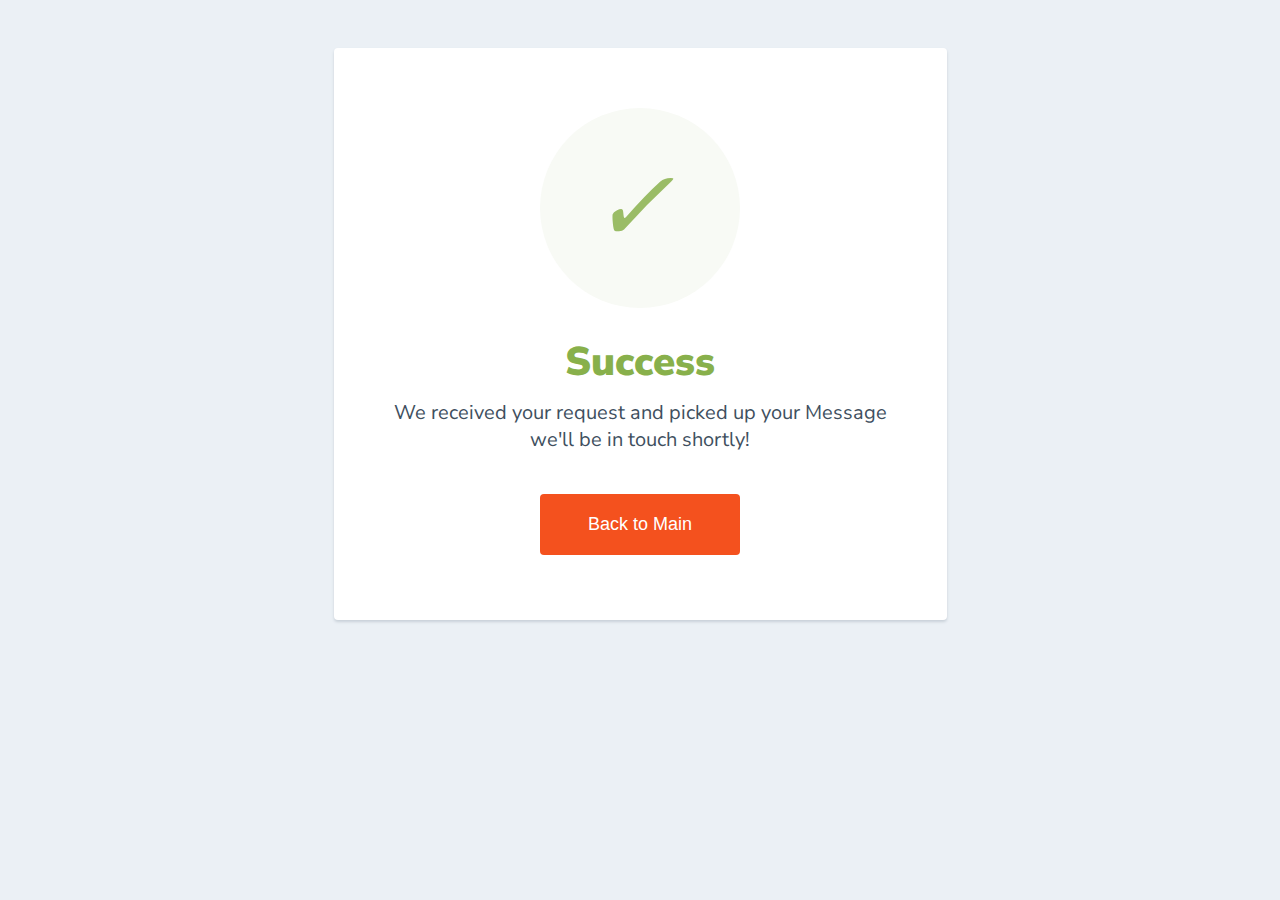
<file: successful.html>
<html>
  <head>
    <link href="https://fonts.googleapis.com/css?family=Nunito+Sans:400,400i,700,900&display=swap" rel="stylesheet">
    <link rel="icon" href="https://i.postimg.cc/gJXcHKyx/iconpg.jpg" />
  </head>
    <style>
      body {
        text-align: center;
        padding: 40px 0;
        background: #EBF0F5;
      }
        h1 {
          color: #88B04B;
          font-family: "Nunito Sans", "Helvetica Neue", sans-serif;
          font-weight: 900;
          font-size: 40px;
          margin-bottom: 10px;
        }
        p {
          color: #404F5E;
          font-family: "Nunito Sans", "Helvetica Neue", sans-serif;
          font-size:20px;
          margin: 0;
        }
      i {
        color: #9ABC66;
        font-size: 100px;
        line-height: 200px;
        margin-left:-15px;
      }
      .card {
        background: white;
        padding: 60px;
        border-radius: 4px;
        box-shadow: 0 2px 3px #C8D0D8;
        display: inline-block;
        margin: 0 auto;
      }
      .button {
    display: inline-block;
    border-radius: 4px;
    background-color: #f4511e;
    border: none;
    color: #FFFFFF;
    text-align: center;
    font-size: 18px;
    padding: 20px;
    width: 200px;
    transition: all 0.5s;
    cursor: pointer;
    margin: 5px;
    }

    .button span {
    cursor: pointer;
    display: inline-block;
    position: relative;
    transition: 0.5s;
    }

    .button span:after {
    content: '\00bb';
    position: absolute;
    opacity: 0;
    top: 0;
    right: -20px;
    transition: 0.5s;
    }

    .button:hover span {
    padding-right: 25px;
    }

    .button:hover span:after {
    opacity: 1;
    right: 0;
    }
    </style>
    <body>
      <div class="card">
      <div style="border-radius:200px; height:200px; width:200px; background: #F8FAF5; margin:0 auto;">
        <i class="checkmark">✓</i>
      </div>
        <h1>Success</h1> 
        <p>We received your request and picked up your Message <br/> we'll be in touch shortly!</p>
        <br><br>
        <a href="index.html"><button class="button" style="vertical-align:middle"><span>Back to Main</span></button></a>
      </div>
    </body>
</html>
</file>
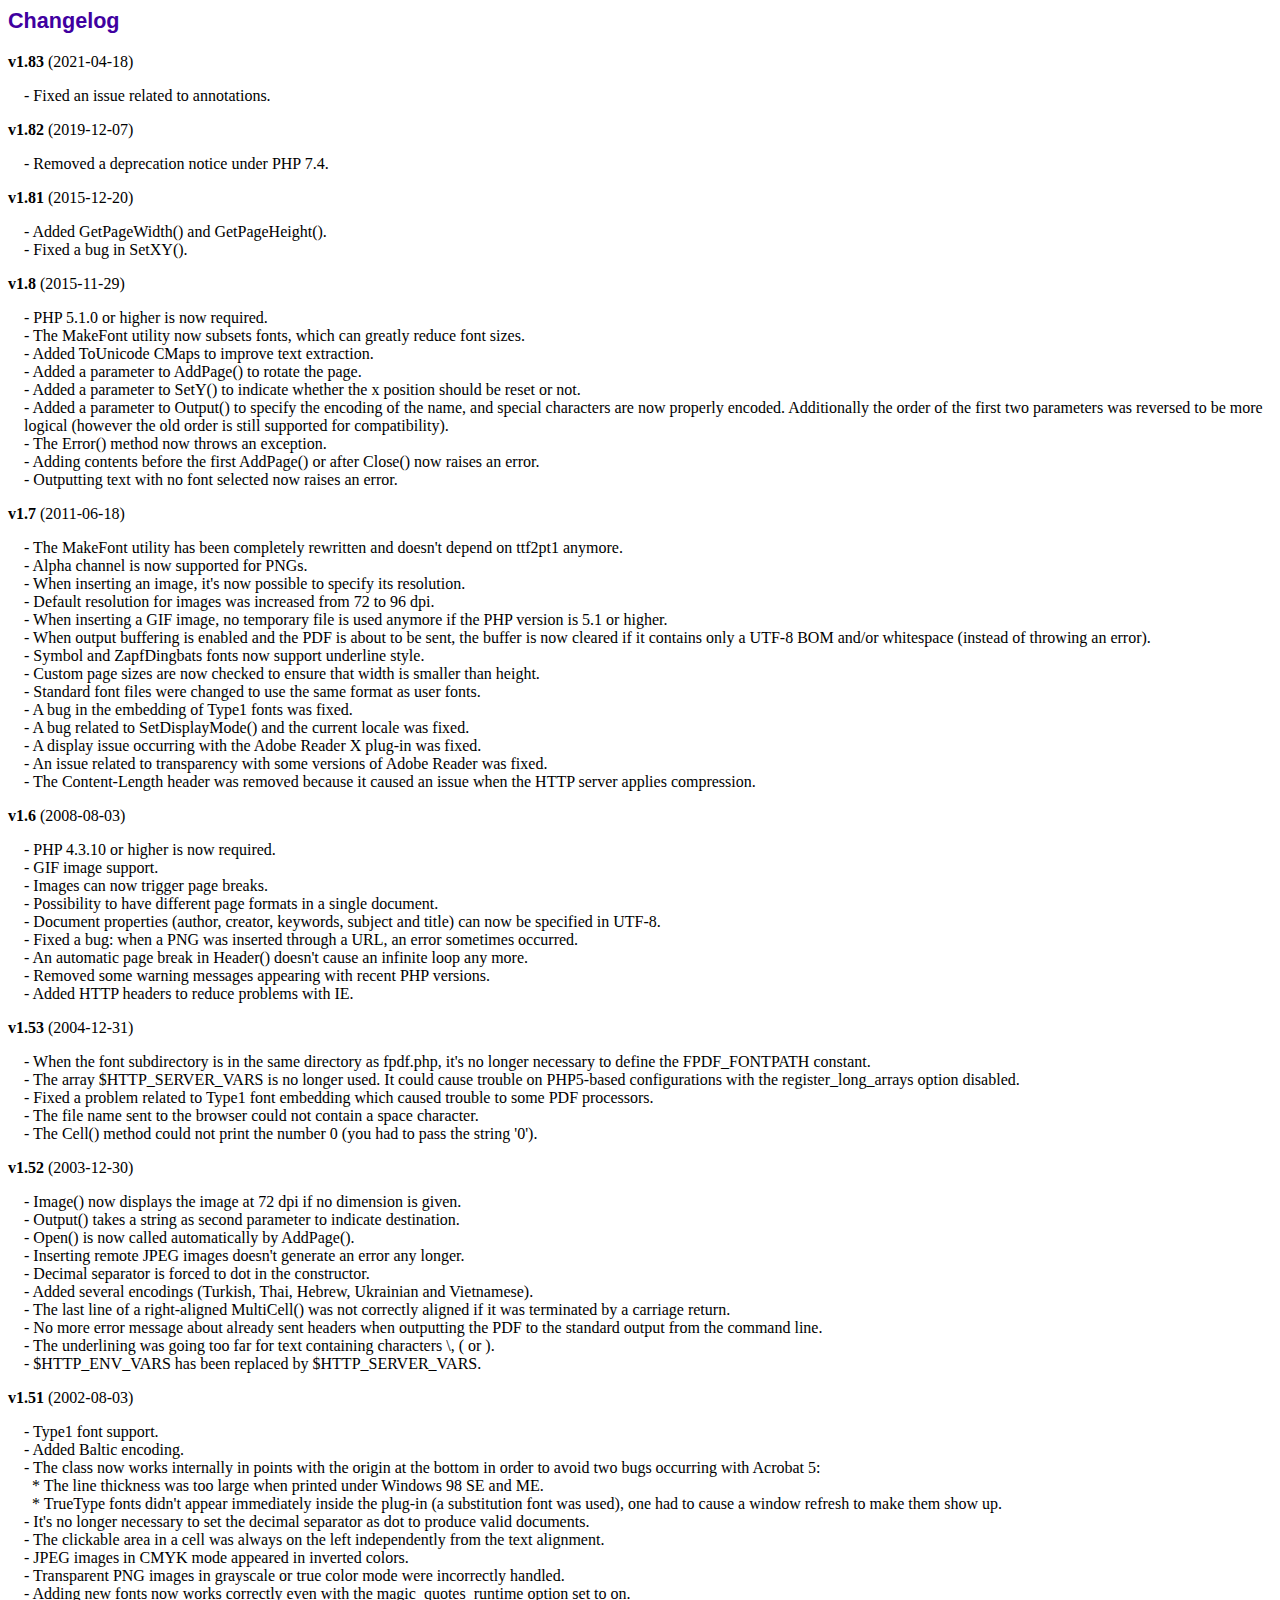
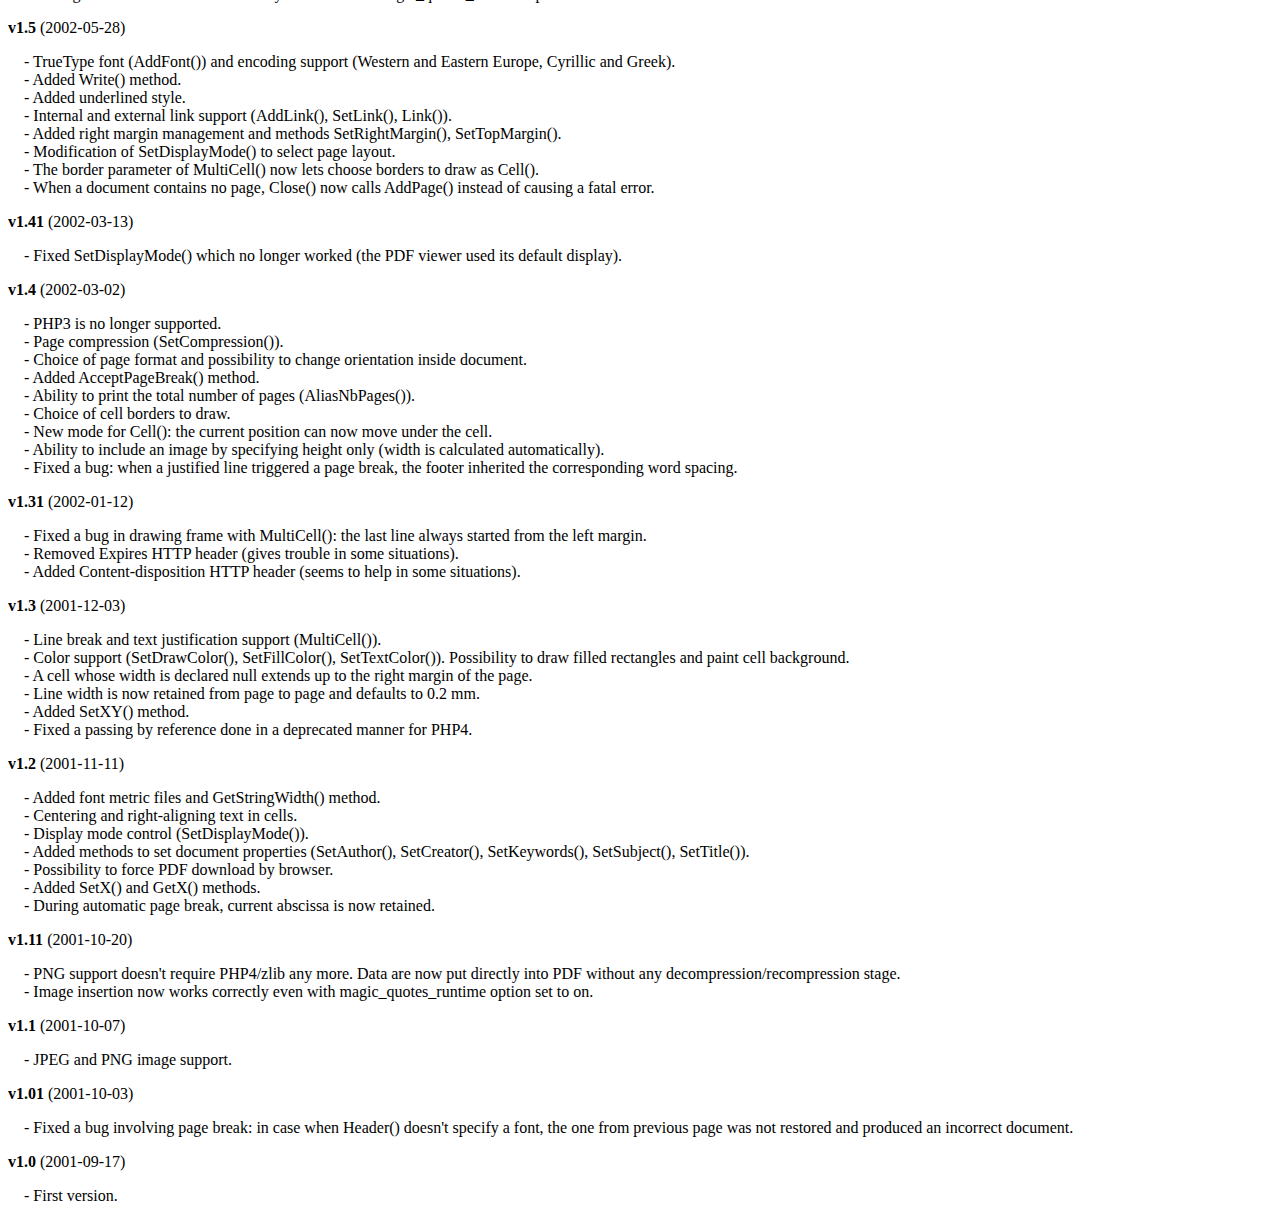
<file: fpdf/changelog.htm>
<!DOCTYPE html PUBLIC "-//W3C//DTD HTML 4.01 Transitional//EN">
<html>
<head>
<meta http-equiv="Content-Type" content="text/html; charset=ISO-8859-1">
<title>Changelog</title>
<link type="text/css" rel="stylesheet" href="fpdf.css">
<style type="text/css">
dd {margin:1em 0 1em 1em}
</style>
</head>
<body>
<h1>Changelog</h1>
<dl>
<dt><strong>v1.83</strong> (2021-04-18)</dt>
<dd>
- Fixed an issue related to annotations.<br>
</dd>
<dt><strong>v1.82</strong> (2019-12-07)</dt>
<dd>
- Removed a deprecation notice under PHP 7.4.<br>
</dd>
<dt><strong>v1.81</strong> (2015-12-20)</dt>
<dd>
- Added GetPageWidth() and GetPageHeight().<br>
- Fixed a bug in SetXY().<br>
</dd>
<dt><strong>v1.8</strong> (2015-11-29)</dt>
<dd>
- PHP 5.1.0 or higher is now required.<br>
- The MakeFont utility now subsets fonts, which can greatly reduce font sizes.<br>
- Added ToUnicode CMaps to improve text extraction.<br>
- Added a parameter to AddPage() to rotate the page.<br>
- Added a parameter to SetY() to indicate whether the x position should be reset or not.<br>
- Added a parameter to Output() to specify the encoding of the name, and special characters are now properly encoded. Additionally the order of the first two parameters was reversed to be more logical (however the old order is still supported for compatibility).<br>
- The Error() method now throws an exception.<br>
- Adding contents before the first AddPage() or after Close() now raises an error.<br>
- Outputting text with no font selected now raises an error.<br>
</dd>
<dt><strong>v1.7</strong> (2011-06-18)</dt>
<dd>
- The MakeFont utility has been completely rewritten and doesn't depend on ttf2pt1 anymore.<br>
- Alpha channel is now supported for PNGs.<br>
- When inserting an image, it's now possible to specify its resolution.<br>
- Default resolution for images was increased from 72 to 96 dpi.<br>
- When inserting a GIF image, no temporary file is used anymore if the PHP version is 5.1 or higher.<br>
- When output buffering is enabled and the PDF is about to be sent, the buffer is now cleared if it contains only a UTF-8 BOM and/or whitespace (instead of throwing an error).<br>
- Symbol and ZapfDingbats fonts now support underline style.<br>
- Custom page sizes are now checked to ensure that width is smaller than height.<br>
- Standard font files were changed to use the same format as user fonts.<br>
- A bug in the embedding of Type1 fonts was fixed.<br>
- A bug related to SetDisplayMode() and the current locale was fixed.<br>
- A display issue occurring with the Adobe Reader X plug-in was fixed.<br>
- An issue related to transparency with some versions of Adobe Reader was fixed.<br>
- The Content-Length header was removed because it caused an issue when the HTTP server applies compression.<br>
</dd>
<dt><strong>v1.6</strong> (2008-08-03)</dt>
<dd>
- PHP 4.3.10 or higher is now required.<br>
- GIF image support.<br>
- Images can now trigger page breaks.<br>
- Possibility to have different page formats in a single document.<br>
- Document properties (author, creator, keywords, subject and title) can now be specified in UTF-8.<br>
- Fixed a bug: when a PNG was inserted through a URL, an error sometimes occurred.<br>
- An automatic page break in Header() doesn't cause an infinite loop any more.<br>
- Removed some warning messages appearing with recent PHP versions.<br>
- Added HTTP headers to reduce problems with IE.<br>
</dd>
<dt><strong>v1.53</strong> (2004-12-31)</dt>
<dd>
- When the font subdirectory is in the same directory as fpdf.php, it's no longer necessary to define the FPDF_FONTPATH constant.<br>
- The array $HTTP_SERVER_VARS is no longer used. It could cause trouble on PHP5-based configurations with the register_long_arrays option disabled.<br>
- Fixed a problem related to Type1 font embedding which caused trouble to some PDF processors.<br>
- The file name sent to the browser could not contain a space character.<br>
- The Cell() method could not print the number 0 (you had to pass the string '0').<br>
</dd>
<dt><strong>v1.52</strong> (2003-12-30)</dt>
<dd>
- Image() now displays the image at 72 dpi if no dimension is given.<br>
- Output() takes a string as second parameter to indicate destination.<br>
- Open() is now called automatically by AddPage().<br>
- Inserting remote JPEG images doesn't generate an error any longer.<br>
- Decimal separator is forced to dot in the constructor.<br>
- Added several encodings (Turkish, Thai, Hebrew, Ukrainian and Vietnamese).<br>
- The last line of a right-aligned MultiCell() was not correctly aligned if it was terminated by a carriage return.<br>
- No more error message about already sent headers when outputting the PDF to the standard output from the command line.<br>
- The underlining was going too far for text containing characters \, ( or ).<br>
- $HTTP_ENV_VARS has been replaced by $HTTP_SERVER_VARS.<br>
</dd>
<dt><strong>v1.51</strong> (2002-08-03)</dt>
<dd>
- Type1 font support.<br>
- Added Baltic encoding.<br>
- The class now works internally in points with the origin at the bottom in order to avoid two bugs occurring with Acrobat 5:<br>&nbsp;&nbsp;* The line thickness was too large when printed under Windows 98 SE and ME.<br>&nbsp;&nbsp;* TrueType fonts didn't appear immediately inside the plug-in (a substitution font was used), one had to cause a window refresh to make them show up.<br>
- It's no longer necessary to set the decimal separator as dot to produce valid documents.<br>
- The clickable area in a cell was always on the left independently from the text alignment.<br>
- JPEG images in CMYK mode appeared in inverted colors.<br>
- Transparent PNG images in grayscale or true color mode were incorrectly handled.<br>
- Adding new fonts now works correctly even with the magic_quotes_runtime option set to on.<br>
</dd>
<dt><strong>v1.5</strong> (2002-05-28)</dt>
<dd>
- TrueType font (AddFont()) and encoding support (Western and Eastern Europe, Cyrillic and Greek).<br>
- Added Write() method.<br>
- Added underlined style.<br>
- Internal and external link support (AddLink(), SetLink(), Link()).<br>
- Added right margin management and methods SetRightMargin(), SetTopMargin().<br>
- Modification of SetDisplayMode() to select page layout.<br>
- The border parameter of MultiCell() now lets choose borders to draw as Cell().<br>
- When a document contains no page, Close() now calls AddPage() instead of causing a fatal error.<br>
</dd>
<dt><strong>v1.41</strong> (2002-03-13)</dt>
<dd>
- Fixed SetDisplayMode() which no longer worked (the PDF viewer used its default display).<br>
</dd>
<dt><strong>v1.4</strong> (2002-03-02)</dt>
<dd>
- PHP3 is no longer supported.<br>
- Page compression (SetCompression()).<br>
- Choice of page format and possibility to change orientation inside document.<br>
- Added AcceptPageBreak() method.<br>
- Ability to print the total number of pages (AliasNbPages()).<br>
- Choice of cell borders to draw.<br>
- New mode for Cell(): the current position can now move under the cell.<br>
- Ability to include an image by specifying height only (width is calculated automatically).<br>
- Fixed a bug: when a justified line triggered a page break, the footer inherited the corresponding word spacing.<br>
</dd>
<dt><strong>v1.31</strong> (2002-01-12)</dt>
<dd>
- Fixed a bug in drawing frame with MultiCell(): the last line always started from the left margin.<br>
- Removed Expires HTTP header (gives trouble in some situations).<br>
- Added Content-disposition HTTP header (seems to help in some situations).<br>
</dd>
<dt><strong>v1.3</strong> (2001-12-03)</dt>
<dd>
- Line break and text justification support (MultiCell()).<br>
- Color support (SetDrawColor(), SetFillColor(), SetTextColor()). Possibility to draw filled rectangles and paint cell background.<br>
- A cell whose width is declared null extends up to the right margin of the page.<br>
- Line width is now retained from page to page and defaults to 0.2 mm.<br>
- Added SetXY() method.<br>
- Fixed a passing by reference done in a deprecated manner for PHP4.<br>
</dd>
<dt><strong>v1.2</strong> (2001-11-11)</dt>
<dd>
- Added font metric files and GetStringWidth() method.<br>
- Centering and right-aligning text in cells.<br>
- Display mode control (SetDisplayMode()).<br>
- Added methods to set document properties (SetAuthor(), SetCreator(), SetKeywords(), SetSubject(), SetTitle()).<br>
- Possibility to force PDF download by browser.<br>
- Added SetX() and GetX() methods.<br>
- During automatic page break, current abscissa is now retained.<br>
</dd>
<dt><strong>v1.11</strong> (2001-10-20)</dt>
<dd>
- PNG support doesn't require PHP4/zlib any more. Data are now put directly into PDF without any decompression/recompression stage.<br>
- Image insertion now works correctly even with magic_quotes_runtime option set to on.<br>
</dd>
<dt><strong>v1.1</strong> (2001-10-07)</dt>
<dd>
- JPEG and PNG image support.<br>
</dd>
<dt><strong>v1.01</strong> (2001-10-03)</dt>
<dd>
- Fixed a bug involving page break: in case when Header() doesn't specify a font, the one from previous page was not restored and produced an incorrect document.<br>
</dd>
<dt><strong>v1.0</strong> (2001-09-17)</dt>
<dd>
- First version.<br>
</dd>
</dl>
</body>
</html>
</file>
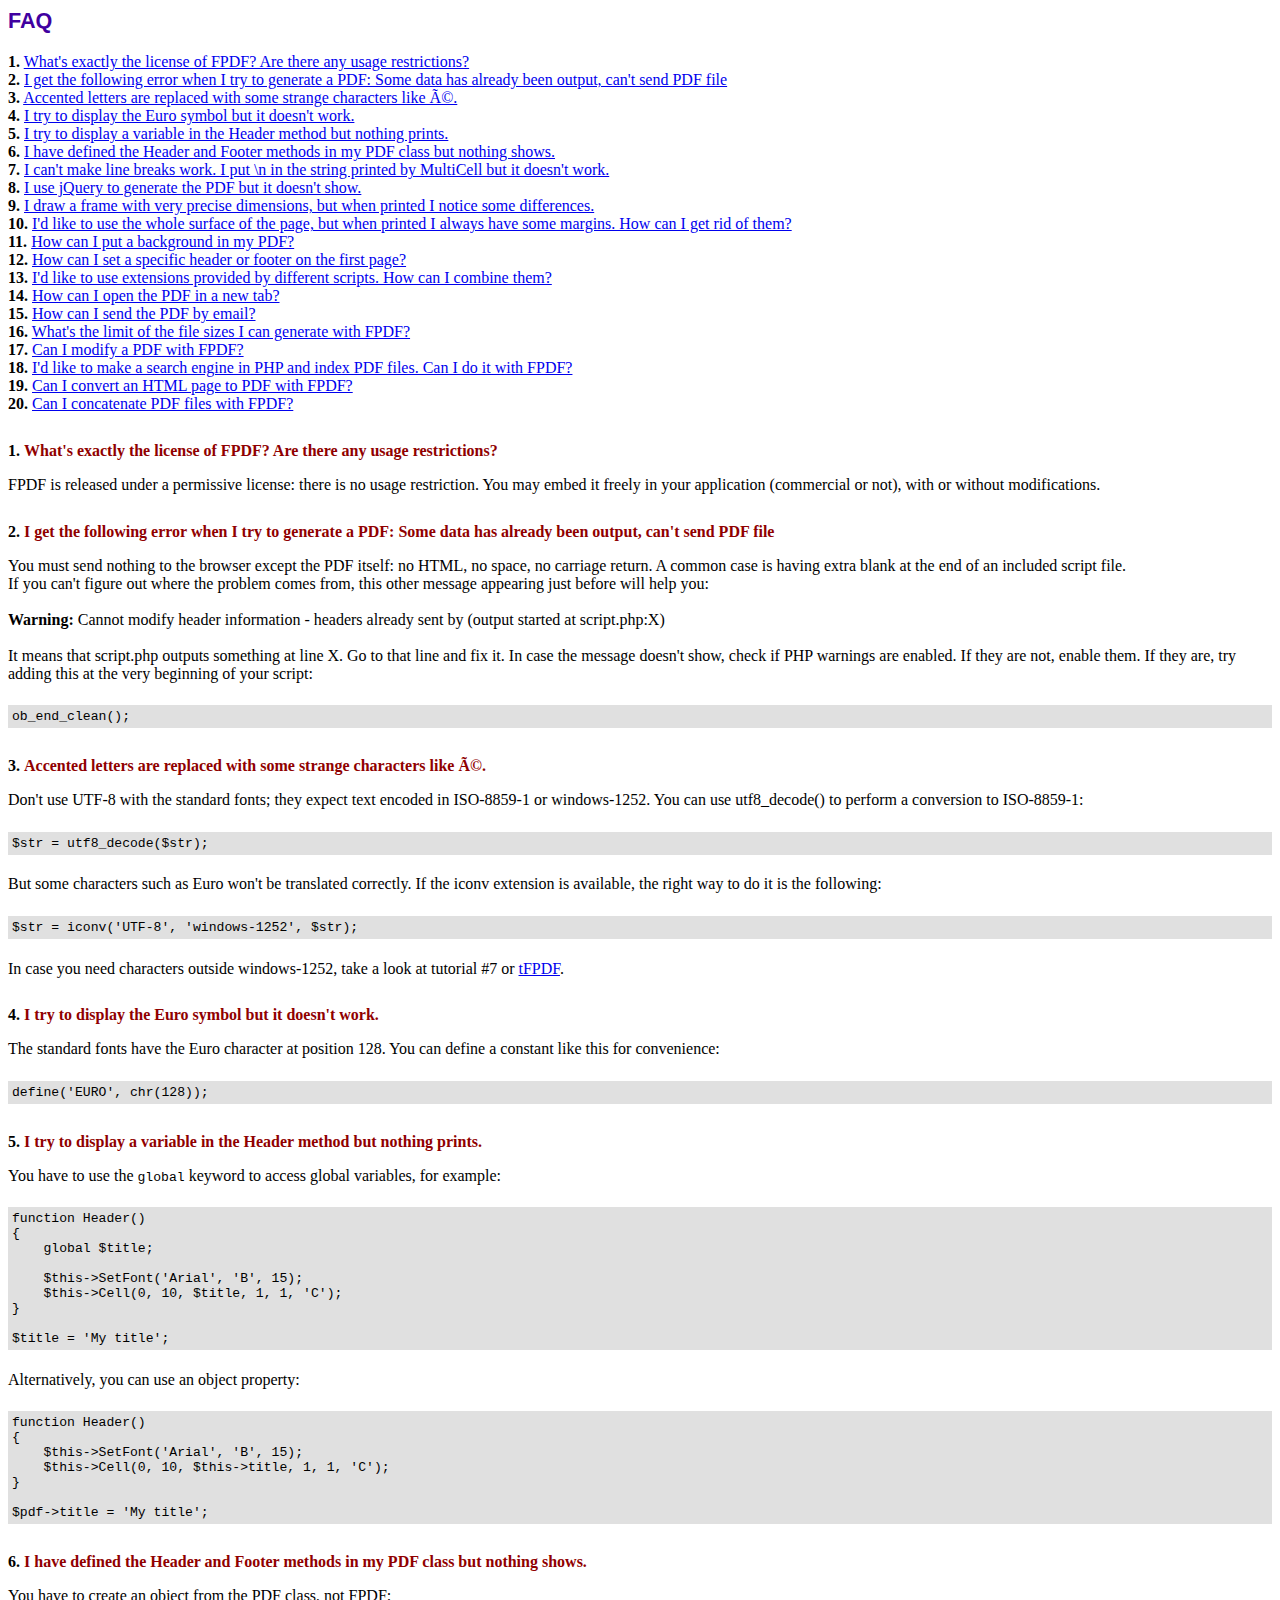
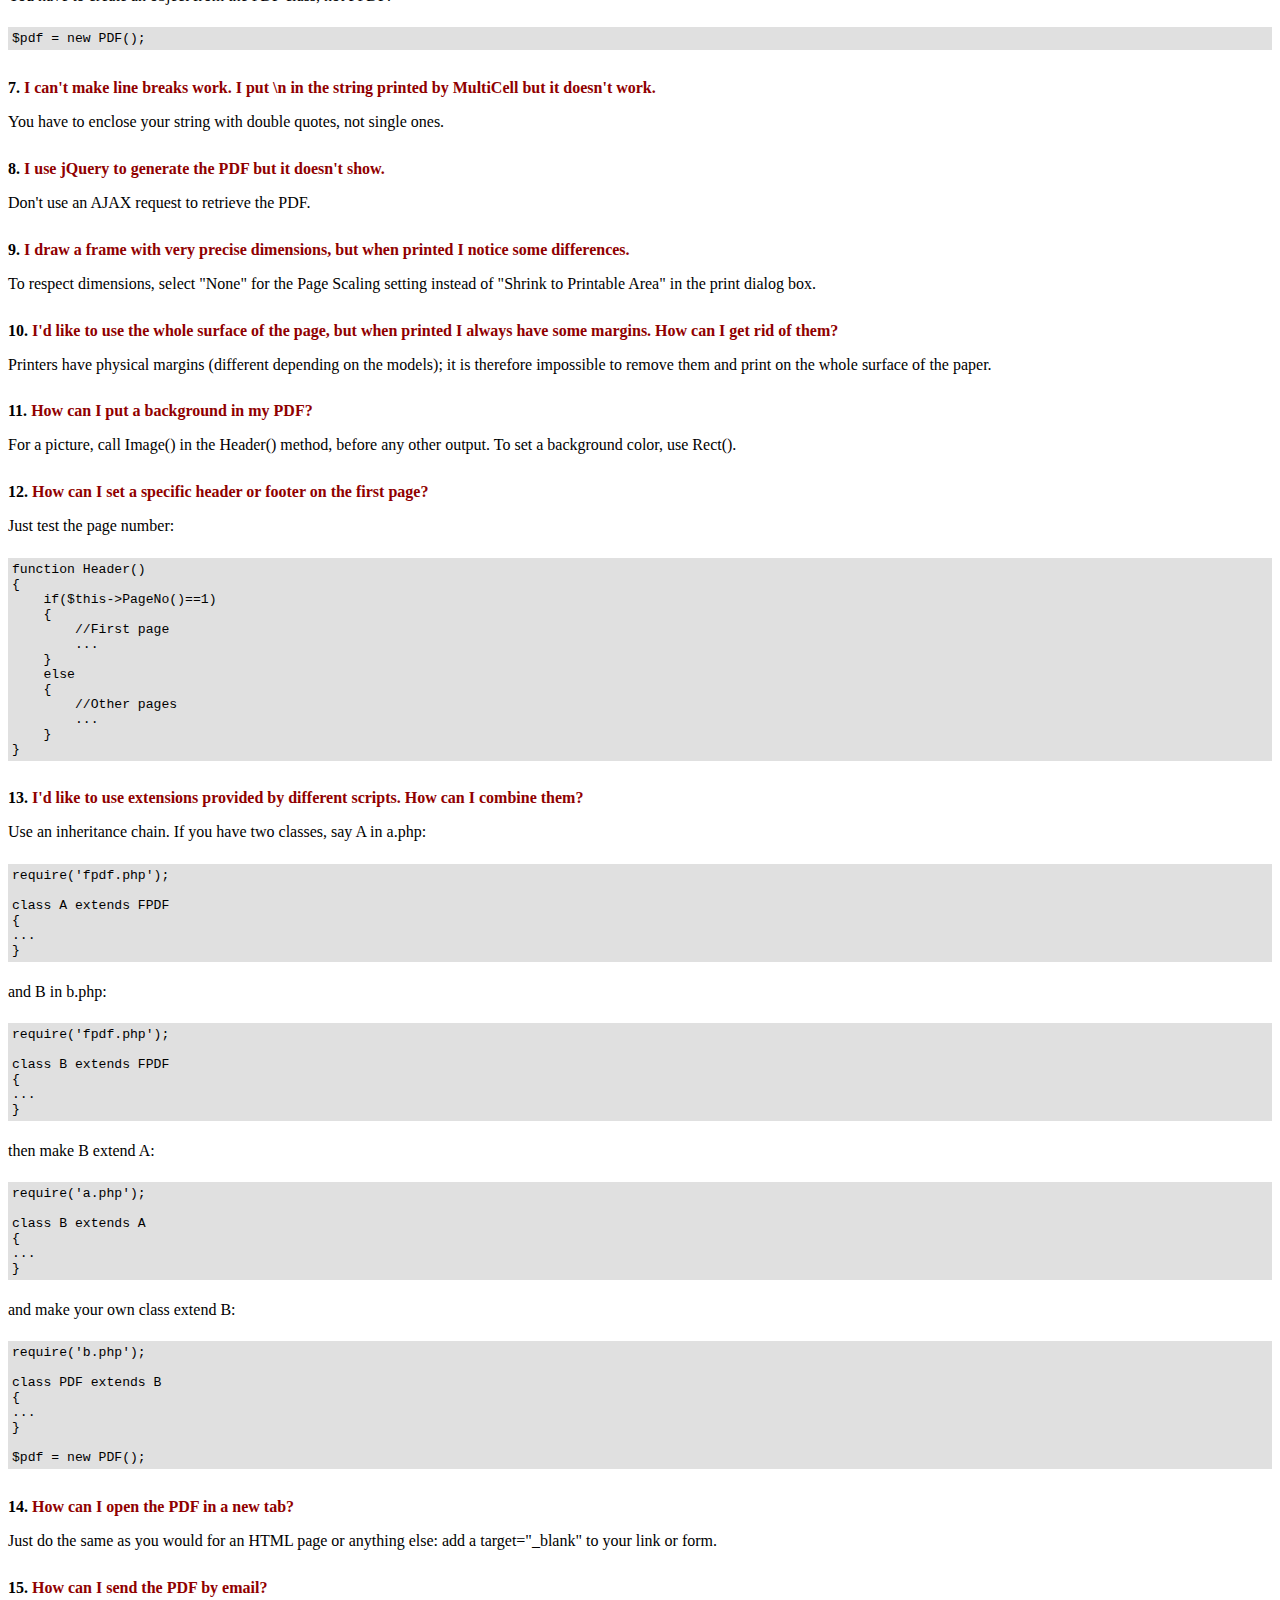
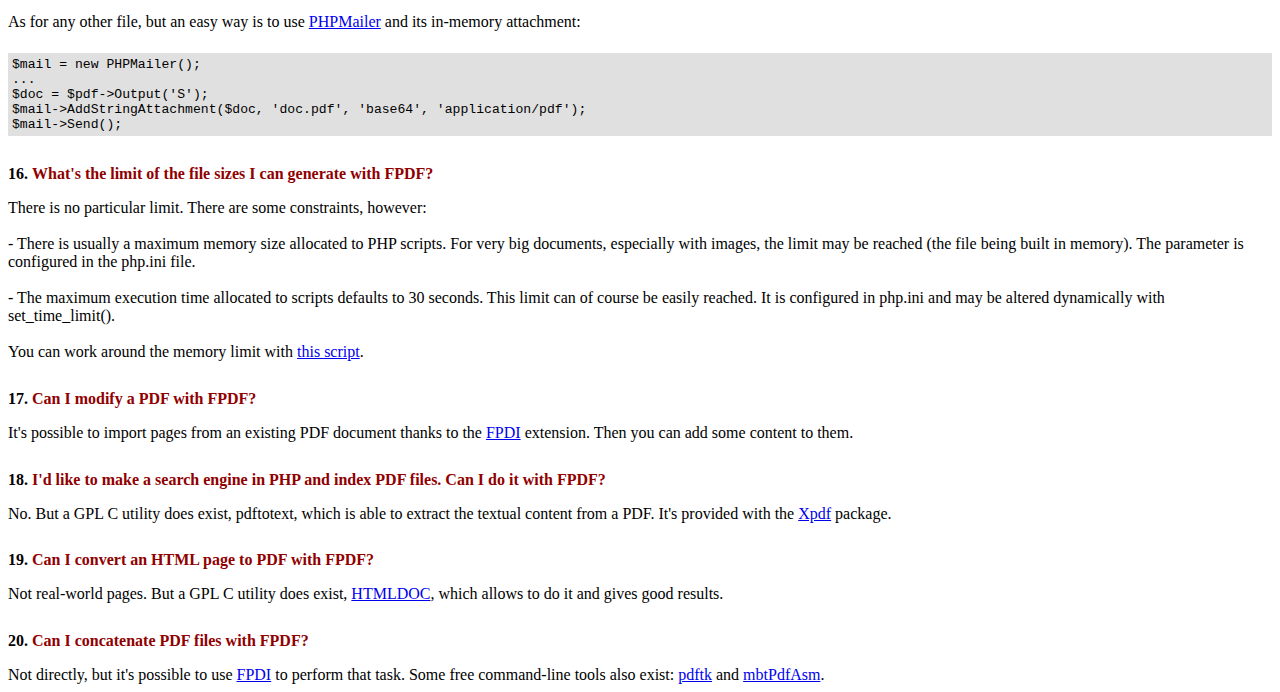
<file: fpdf/FAQ.htm>
<!DOCTYPE html PUBLIC "-//W3C//DTD HTML 4.01 Transitional//EN">
<html>
<head>
<meta http-equiv="Content-Type" content="text/html; charset=ISO-8859-1">
<title>FAQ</title>
<link type="text/css" rel="stylesheet" href="fpdf.css">
<style type="text/css">
ul {list-style-type:none; margin:0; padding:0}
ul#answers li {margin-top:1.8em}
.question {font-weight:bold; color:#900000}
</style>
</head>
<body>
<h1>FAQ</h1>
<ul>
<li><b>1.</b> <a href='#q1'>What's exactly the license of FPDF? Are there any usage restrictions?</a></li>
<li><b>2.</b> <a href='#q2'>I get the following error when I try to generate a PDF: Some data has already been output, can't send PDF file</a></li>
<li><b>3.</b> <a href='#q3'>Accented letters are replaced with some strange characters like é.</a></li>
<li><b>4.</b> <a href='#q4'>I try to display the Euro symbol but it doesn't work.</a></li>
<li><b>5.</b> <a href='#q5'>I try to display a variable in the Header method but nothing prints.</a></li>
<li><b>6.</b> <a href='#q6'>I have defined the Header and Footer methods in my PDF class but nothing shows.</a></li>
<li><b>7.</b> <a href='#q7'>I can't make line breaks work. I put \n in the string printed by MultiCell but it doesn't work.</a></li>
<li><b>8.</b> <a href='#q8'>I use jQuery to generate the PDF but it doesn't show.</a></li>
<li><b>9.</b> <a href='#q9'>I draw a frame with very precise dimensions, but when printed I notice some differences.</a></li>
<li><b>10.</b> <a href='#q10'>I'd like to use the whole surface of the page, but when printed I always have some margins. How can I get rid of them?</a></li>
<li><b>11.</b> <a href='#q11'>How can I put a background in my PDF?</a></li>
<li><b>12.</b> <a href='#q12'>How can I set a specific header or footer on the first page?</a></li>
<li><b>13.</b> <a href='#q13'>I'd like to use extensions provided by different scripts. How can I combine them?</a></li>
<li><b>14.</b> <a href='#q14'>How can I open the PDF in a new tab?</a></li>
<li><b>15.</b> <a href='#q15'>How can I send the PDF by email?</a></li>
<li><b>16.</b> <a href='#q16'>What's the limit of the file sizes I can generate with FPDF?</a></li>
<li><b>17.</b> <a href='#q17'>Can I modify a PDF with FPDF?</a></li>
<li><b>18.</b> <a href='#q18'>I'd like to make a search engine in PHP and index PDF files. Can I do it with FPDF?</a></li>
<li><b>19.</b> <a href='#q19'>Can I convert an HTML page to PDF with FPDF?</a></li>
<li><b>20.</b> <a href='#q20'>Can I concatenate PDF files with FPDF?</a></li>
</ul>

<ul id='answers'>
<li id='q1'>
<p><b>1.</b> <span class='question'>What's exactly the license of FPDF? Are there any usage restrictions?</span></p>
FPDF is released under a permissive license: there is no usage restriction. You may embed it
freely in your application (commercial or not), with or without modifications.
</li>

<li id='q2'>
<p><b>2.</b> <span class='question'>I get the following error when I try to generate a PDF: Some data has already been output, can't send PDF file</span></p>
You must send nothing to the browser except the PDF itself: no HTML, no space, no carriage return. A common
case is having extra blank at the end of an included script file.<br>
If you can't figure out where the problem comes from, this other message appearing just before will help you:<br>
<br>
<b>Warning:</b> Cannot modify header information - headers already sent by (output started at script.php:X)<br>
<br>
It means that script.php outputs something at line X. Go to that line and fix it.
In case the message doesn't show, check if PHP warnings are enabled. If they are not, enable them. If they are,
try adding this at the very beginning of your script:
<div class="doc-source">
<pre><code>ob_end_clean();</code></pre>
</div>
</li>

<li id='q3'>
<p><b>3.</b> <span class='question'>Accented letters are replaced with some strange characters like é.</span></p>
Don't use UTF-8 with the standard fonts; they expect text encoded in ISO-8859-1 or windows-1252.
You can use utf8_decode() to perform a conversion to ISO-8859-1:
<div class="doc-source">
<pre><code>$str = utf8_decode($str);</code></pre>
</div>
But some characters such as Euro won't be translated correctly. If the iconv extension is available, the
right way to do it is the following:
<div class="doc-source">
<pre><code>$str = iconv('UTF-8', 'windows-1252', $str);</code></pre>
</div>
In case you need characters outside windows-1252, take a look at tutorial #7 or
<a href="http://www.fpdf.org/?go=script&amp;id=92" target="_blank">tFPDF</a>.
</li>

<li id='q4'>
<p><b>4.</b> <span class='question'>I try to display the Euro symbol but it doesn't work.</span></p>
The standard fonts have the Euro character at position 128. You can define a constant like this
for convenience:
<div class="doc-source">
<pre><code>define('EURO', chr(128));</code></pre>
</div>
</li>

<li id='q5'>
<p><b>5.</b> <span class='question'>I try to display a variable in the Header method but nothing prints.</span></p>
You have to use the <code>global</code> keyword to access global variables, for example:
<div class="doc-source">
<pre><code>function Header()
{
    global $title;

    $this-&gt;SetFont('Arial', 'B', 15);
    $this-&gt;Cell(0, 10, $title, 1, 1, 'C');
}

$title = 'My title';</code></pre>
</div>
Alternatively, you can use an object property:
<div class="doc-source">
<pre><code>function Header()
{
    $this-&gt;SetFont('Arial', 'B', 15);
    $this-&gt;Cell(0, 10, $this-&gt;title, 1, 1, 'C');
}

$pdf-&gt;title = 'My title';</code></pre>
</div>
</li>

<li id='q6'>
<p><b>6.</b> <span class='question'>I have defined the Header and Footer methods in my PDF class but nothing shows.</span></p>
You have to create an object from the PDF class, not FPDF:
<div class="doc-source">
<pre><code>$pdf = new PDF();</code></pre>
</div>
</li>

<li id='q7'>
<p><b>7.</b> <span class='question'>I can't make line breaks work. I put \n in the string printed by MultiCell but it doesn't work.</span></p>
You have to enclose your string with double quotes, not single ones.
</li>

<li id='q8'>
<p><b>8.</b> <span class='question'>I use jQuery to generate the PDF but it doesn't show.</span></p>
Don't use an AJAX request to retrieve the PDF.
</li>

<li id='q9'>
<p><b>9.</b> <span class='question'>I draw a frame with very precise dimensions, but when printed I notice some differences.</span></p>
To respect dimensions, select "None" for the Page Scaling setting instead of "Shrink to Printable Area" in the print dialog box.
</li>

<li id='q10'>
<p><b>10.</b> <span class='question'>I'd like to use the whole surface of the page, but when printed I always have some margins. How can I get rid of them?</span></p>
Printers have physical margins (different depending on the models); it is therefore impossible to remove
them and print on the whole surface of the paper.
</li>

<li id='q11'>
<p><b>11.</b> <span class='question'>How can I put a background in my PDF?</span></p>
For a picture, call Image() in the Header() method, before any other output. To set a background color, use Rect().
</li>

<li id='q12'>
<p><b>12.</b> <span class='question'>How can I set a specific header or footer on the first page?</span></p>
Just test the page number:
<div class="doc-source">
<pre><code>function Header()
{
    if($this-&gt;PageNo()==1)
    {
        //First page
        ...
    }
    else
    {
        //Other pages
        ...
    }
}</code></pre>
</div>
</li>

<li id='q13'>
<p><b>13.</b> <span class='question'>I'd like to use extensions provided by different scripts. How can I combine them?</span></p>
Use an inheritance chain. If you have two classes, say A in a.php:
<div class="doc-source">
<pre><code>require('fpdf.php');

class A extends FPDF
{
...
}</code></pre>
</div>
and B in b.php:
<div class="doc-source">
<pre><code>require('fpdf.php');

class B extends FPDF
{
...
}</code></pre>
</div>
then make B extend A:
<div class="doc-source">
<pre><code>require('a.php');

class B extends A
{
...
}</code></pre>
</div>
and make your own class extend B:
<div class="doc-source">
<pre><code>require('b.php');

class PDF extends B
{
...
}

$pdf = new PDF();</code></pre>
</div>
</li>

<li id='q14'>
<p><b>14.</b> <span class='question'>How can I open the PDF in a new tab?</span></p>
Just do the same as you would for an HTML page or anything else: add a target="_blank" to your link or form.
</li>

<li id='q15'>
<p><b>15.</b> <span class='question'>How can I send the PDF by email?</span></p>
As for any other file, but an easy way is to use <a href="https://github.com/PHPMailer/PHPMailer" target="_blank">PHPMailer</a> and
its in-memory attachment:
<div class="doc-source">
<pre><code>$mail = new PHPMailer();
...
$doc = $pdf-&gt;Output('S');
$mail-&gt;AddStringAttachment($doc, 'doc.pdf', 'base64', 'application/pdf');
$mail-&gt;Send();</code></pre>
</div>
</li>

<li id='q16'>
<p><b>16.</b> <span class='question'>What's the limit of the file sizes I can generate with FPDF?</span></p>
There is no particular limit. There are some constraints, however:
<br>
<br>
- There is usually a maximum memory size allocated to PHP scripts. For very big documents,
especially with images, the limit may be reached (the file being built in memory). The
parameter is configured in the php.ini file.
<br>
<br>
- The maximum execution time allocated to scripts defaults to 30 seconds. This limit can of course
be easily reached. It is configured in php.ini and may be altered dynamically with set_time_limit().
<br>
<br>
You can work around the memory limit with <a href="http://www.fpdf.org/?go=script&amp;id=76" target="_blank">this script</a>.
</li>

<li id='q17'>
<p><b>17.</b> <span class='question'>Can I modify a PDF with FPDF?</span></p>
It's possible to import pages from an existing PDF document thanks to the
<a href="https://www.setasign.com/products/fpdi/about/" target="_blank">FPDI</a> extension.
Then you can add some content to them.
</li>

<li id='q18'>
<p><b>18.</b> <span class='question'>I'd like to make a search engine in PHP and index PDF files. Can I do it with FPDF?</span></p>
No. But a GPL C utility does exist, pdftotext, which is able to extract the textual content from a PDF.
It's provided with the <a href="https://www.xpdfreader.com" target="_blank">Xpdf</a> package.
</li>

<li id='q19'>
<p><b>19.</b> <span class='question'>Can I convert an HTML page to PDF with FPDF?</span></p>
Not real-world pages. But a GPL C utility does exist, <a href="https://www.msweet.org/htmldoc/" target="_blank">HTMLDOC</a>,
which allows to do it and gives good results.
</li>

<li id='q20'>
<p><b>20.</b> <span class='question'>Can I concatenate PDF files with FPDF?</span></p>
Not directly, but it's possible to use <a href="https://www.setasign.com/products/fpdi/demos/concatenate-fake/" target="_blank">FPDI</a>
to perform that task. Some free command-line tools also exist:
<a href="https://www.pdflabs.com/tools/pdftk-the-pdf-toolkit/" target="_blank">pdftk</a> and
<a href="http://thierry.schmit.free.fr/spip/spip.php?article15" target="_blank">mbtPdfAsm</a>.
</li>
</ul>
</body>
</html>
</file>
<file: fpdf/fpdf.css>
body {font-family:"Times New Roman",serif}
h1 {font:bold 135% Arial,sans-serif; color:#4000A0; margin-bottom:0.9em}
h2 {font:bold 95% Arial,sans-serif; color:#900000; margin-top:1.5em; margin-bottom:1em}
dl.param dt {text-decoration:underline}
dl.param dd {margin-top:1em; margin-bottom:1em}
dl.param ul {margin-top:1em; margin-bottom:1em}
tt, code, kbd {font-family:"Courier New",Courier,monospace; font-size:82%}
div.source {margin-top:1.4em; margin-bottom:1.3em}
div.source pre {display:table; border:1px solid #24246A; width:100%; margin:0em; font-family:inherit; font-size:100%}
div.source code {display:block; border:1px solid #C5C5EC; background-color:#F0F5FF; padding:6px; color:#000000}
div.doc-source {margin-top:1.4em; margin-bottom:1.3em}
div.doc-source pre {display:table; width:100%; margin:0em; font-family:inherit; font-size:100%}
div.doc-source code {display:block; background-color:#E0E0E0; padding:4px}
.kw {color:#000080; font-weight:bold}
.str {color:#CC0000}
.cmt {color:#008000}
p.demo {text-align:center; margin-top:-0.9em}
a.demo {text-decoration:none; font-weight:bold; color:#0000CC}
a.demo:link {text-decoration:none; font-weight:bold; color:#0000CC}
a.demo:hover {text-decoration:none; font-weight:bold; color:#0000FF}
a.demo:active {text-decoration:none; font-weight:bold; color:#0000FF}
</file>
